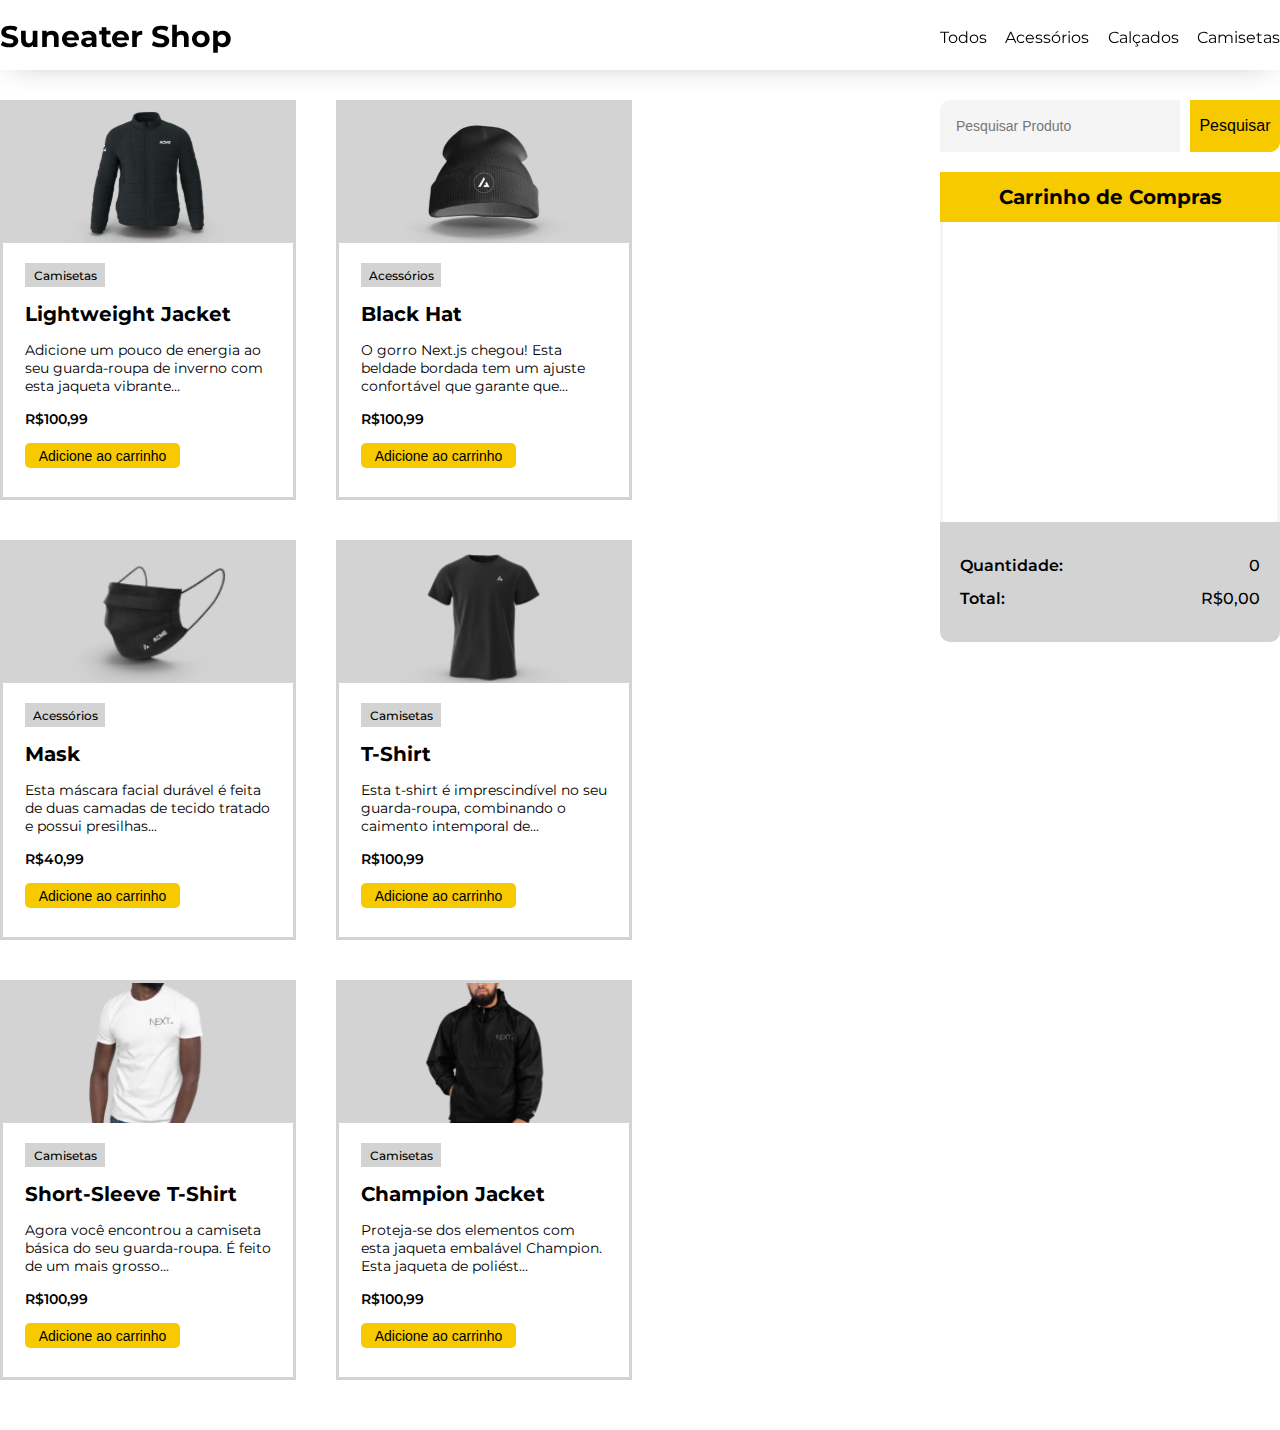
<file: index.html>
<!DOCTYPE html>
<html lang="pt-br">
<head>
    <meta charset="UTF-8">
    <meta http-equiv="X-UA-Compatible" content="IE=edge">
    <meta name="viewport" content="width=device-width, initial-scale=1.0">
    <title>Suneater Shop</title>

    <link rel="shortcut icon" href="./img/sol.png" type="image/x-icon">

    <link rel="stylesheet" href="./css/style.css">

    <script defer src="./js/database.js"></script>
    <script defer src="./js/index.js"></script>
</head>
<body>
    <header></header>
    <main class="principal container">
        <section class="mostruario">
            <ul id="ul-01" type="none"></ul>
        </section>
        <section class="info">
            <article class="info-search">
                <input type="text" placeholder="Pesquisar Produto">
                <button class="btnSearch">Pesquisar</button>
            </article>
            <article class="info-car">
                <h2>Carrinho de Compras</h2>
                <div class="carrinho-compras">

                    <ul></ul>

                </div>
                <div class="info-final">
                    <div class="quantidade">
                        <p class="p-final">Quantidade:</p>
                        <span class="span-final">0</span>
                    </div>
                    <div class="total">
                        <p class="p-final">Total:</p>
                        <span class="span-final">R$0,00</span>
                    </div>
                </div>
            </article>
        </section>
    </main>  
</body>
</html>
</file>
<file: css/style.css>
@import url('https://fonts.googleapis.com/css2?family=Montserrat:wght@400;500;600;700&display=swap');

*{
    margin: 0;
    padding: 0;
    box-sizing: border-box;
}
body{
    font-family: 'Montserrat', sans-serif;
}
.container{
    max-width: 1350px;
    min-width: 1280px;
    margin: 0 auto;

    display: flex;
    justify-content: space-between;
    align-items: flex-start;
}
/* CABEÇALHO */
header{
    width: 100%;
    height: 70px;
    box-shadow: 0px 4px 30px -10px rgba(0, 0, 0, 0.25);
    position: fixed;

    background: #fff;
}
.cabecalho{
    display: flex;
    align-items: center;
    padding-top: 25px;
}
h1{
    font-style: normal;
    font-weight: 700;
    font-size: 30px;
    line-height: 24px;
}
.cabecalho-nav{
    width: 340px;
    display: flex;
    align-items: center;
    justify-content: space-between;
}
.cabecalho-nav a{
    font-style: normal;
    font-weight: 400;
    font-size: 16px;

    color: #000;
    text-decoration: none;

    -webkit-text-stroke-color: transparent;
    -webkit-text-stroke-width: 1px;
}
.cabecalho-nav a:hover{
    font-weight: 600;
    font-size: 16px;

    -webkit-text-stroke-color: transparent;
    -webkit-text-stroke-width: 1px;
}
/* CONTEÚDO PRINCIPAL - SECTION 01*/
.mostruario{
    margin-top: 100px;
    margin-bottom: 50px;
    max-width: 75%;
}
ul{
    display: flex;
    justify-content: flex-start;
    align-items: center;

    gap: 40px;
    flex-wrap: wrap;
}
ul li{
    width: 296px;
    background: #d3d3d3;
    border: 3px solid #d3d3d3; 

    display: flex;
    align-items: center;
    flex-direction: column;
}
ul li:hover{
    border: 3px solid black;
}
ul li div{
    width: 290px;
    height: 254px;
    background: white;
    border-bottom: 2px solid #fff;
    border-right: 2px solid #fff;
    border-left: 2px solid #fff;
    /* border: 1px solid black; */

    display: flex;
    flex-direction: column;

    padding: 20px;
    gap: 15px;
}
ul li div span{
    display: flex;
    flex-direction: row;
    justify-content: center;
    align-items: center;

    font-style: normal;
    font-weight: 500;
    font-size: 12px;

    width: 80px;
    height: 24px;

    background: #d3d3d3;
}
ul li div h2{
    font-style: normal;
    font-weight: 700;
    font-size: 20px;
}
.desc{
    font-style: normal;
    font-weight: 400;
    font-size: 14px;
}
.valor{
    font-style: normal;
    font-weight: 600;
    font-size: 14px;
}
ul li div button{
    font-style: normal;
    font-weight: 500;
    font-size: 14px;

    display: flex;
    align-items: center;
    justify-content: center;
    flex-direction: column;

    width: 155px;
    height: 25px;
    background: #F7CA00;
    border: none;
    border-radius: 5px;
}
ul li div .btnAdd:hover{
    background: rgb(255, 178, 35);
    cursor: pointer;
}
/* CONTEÚDO PRINCIPAL - SECTION 02*/
.info{
    margin-top: 100px;

    display: flex;
    flex-direction: column;
    gap: 20px;
}
.info-search{
    gap: 10px;
    display: flex;
}
.info input{
    width: 240px;
    height: 52px;
    padding: 15px;

    font-style: normal;
    font-weight: 400;
    font-size: 14px;
    line-height: 16px;

    background: #F5F5F5;
    border: 1px solid #F5F5F5;
    border-start-start-radius: 10px;
}
.btnSearch{
    width: 90px;
    height: 52px;
    left: 1392px;
    top: 122px;

    font-style: normal;
    font-weight: 500;
    font-size: 16px;
    line-height: 16px;

    background: #F7CA00;
    border: 1px solid #F7CA00;
    border-end-end-radius: 10px;
}
.btnSearch:hover{
    cursor: pointer;
}
.info-car{
    display: flex;
    flex-direction: column;
    align-items: center;
}
.info-car h2{
    width: 340px;
    height: 50px;
    border: 2px solid #F7CA00;   
    background: #F7CA00;

    font-style: normal;
    font-weight: 700;
    font-size: 20px;

    display: flex;
    align-items: center;
    justify-content: center;
}
.carrinho-compras{
    width: 340px;
    height: 300px;
    padding: 5px;
    flex-wrap: wrap;

    border-right: 3px solid #F5F5F5;
    border-left: 3px solid #F5F5F5;

    overflow-y: scroll;
}
.carrinho-compras ul{
    display: flex;
    align-items: flex-start;

    background-color: transparent;
    max-width: 340px;
    padding: 5px;
    gap: 10px;
}
.carrinho-compras ul li{
    display: flex;
    align-items: center;
    justify-content: space-between;
    flex-direction: row;
    
    height: 120px;
    border: solid #ccc 1px;
    max-width: 100%;

    padding: 5px;
    border-radius: 5px;
}
.carrinho-compras ul li.oferta::before{

}
.carrinho-compras ul li img{
    max-width: 30%;
}
.carrinho-compras ul li div{
    display: flex;
    justify-content: space-between;
    flex-direction: column;
    align-items: start;

    padding: 5px 10px;
    gap: 5px;
    border-radius: 5px;

    width: 70%;
    height: 100%;
}
.carrinho-compras ul li h3{
    font-style: normal;
    font-weight: 700;
    font-size: 16px;
}
.carrinho-compras ul li p{
    font-style: normal;
    font-weight: 400;
    font-size: 10px;
}
.carrinho-compras ul li button{
    background-color: #F7CA00;

    font-style: normal;
    font-weight: 400;
    font-size: 12px;

    padding:5px;
    right: 10px;
    width: 100%;
    height: 20px;

    border-radius: 10px;
    border-color: #000;
    top: -5px;
}
.carrinho-compras ul li:hover button{
   opacity: 1;
}
.info-final{
    display: flex;
    flex-direction: column;
    justify-content: space-evenly;

    width: 340px;
    height: 120px;
    padding: 20px;

    color: #000;
    background: #d3d3d3;
    border-bottom-left-radius: 10px;
    border-bottom-right-radius: 10px;
}
.quantidade{
    display: flex;
    align-items: center;
    justify-content: space-between;
}
.total{
    display: flex;
    align-items: center;
    justify-content: space-between;
}
.p-final{
    font-style: normal;
    font-weight: 600;
    font-size: 16px;
}
.span-final{
    font-style: normal;
    font-weight: 500;
    font-size: 16px;
}
</file>
